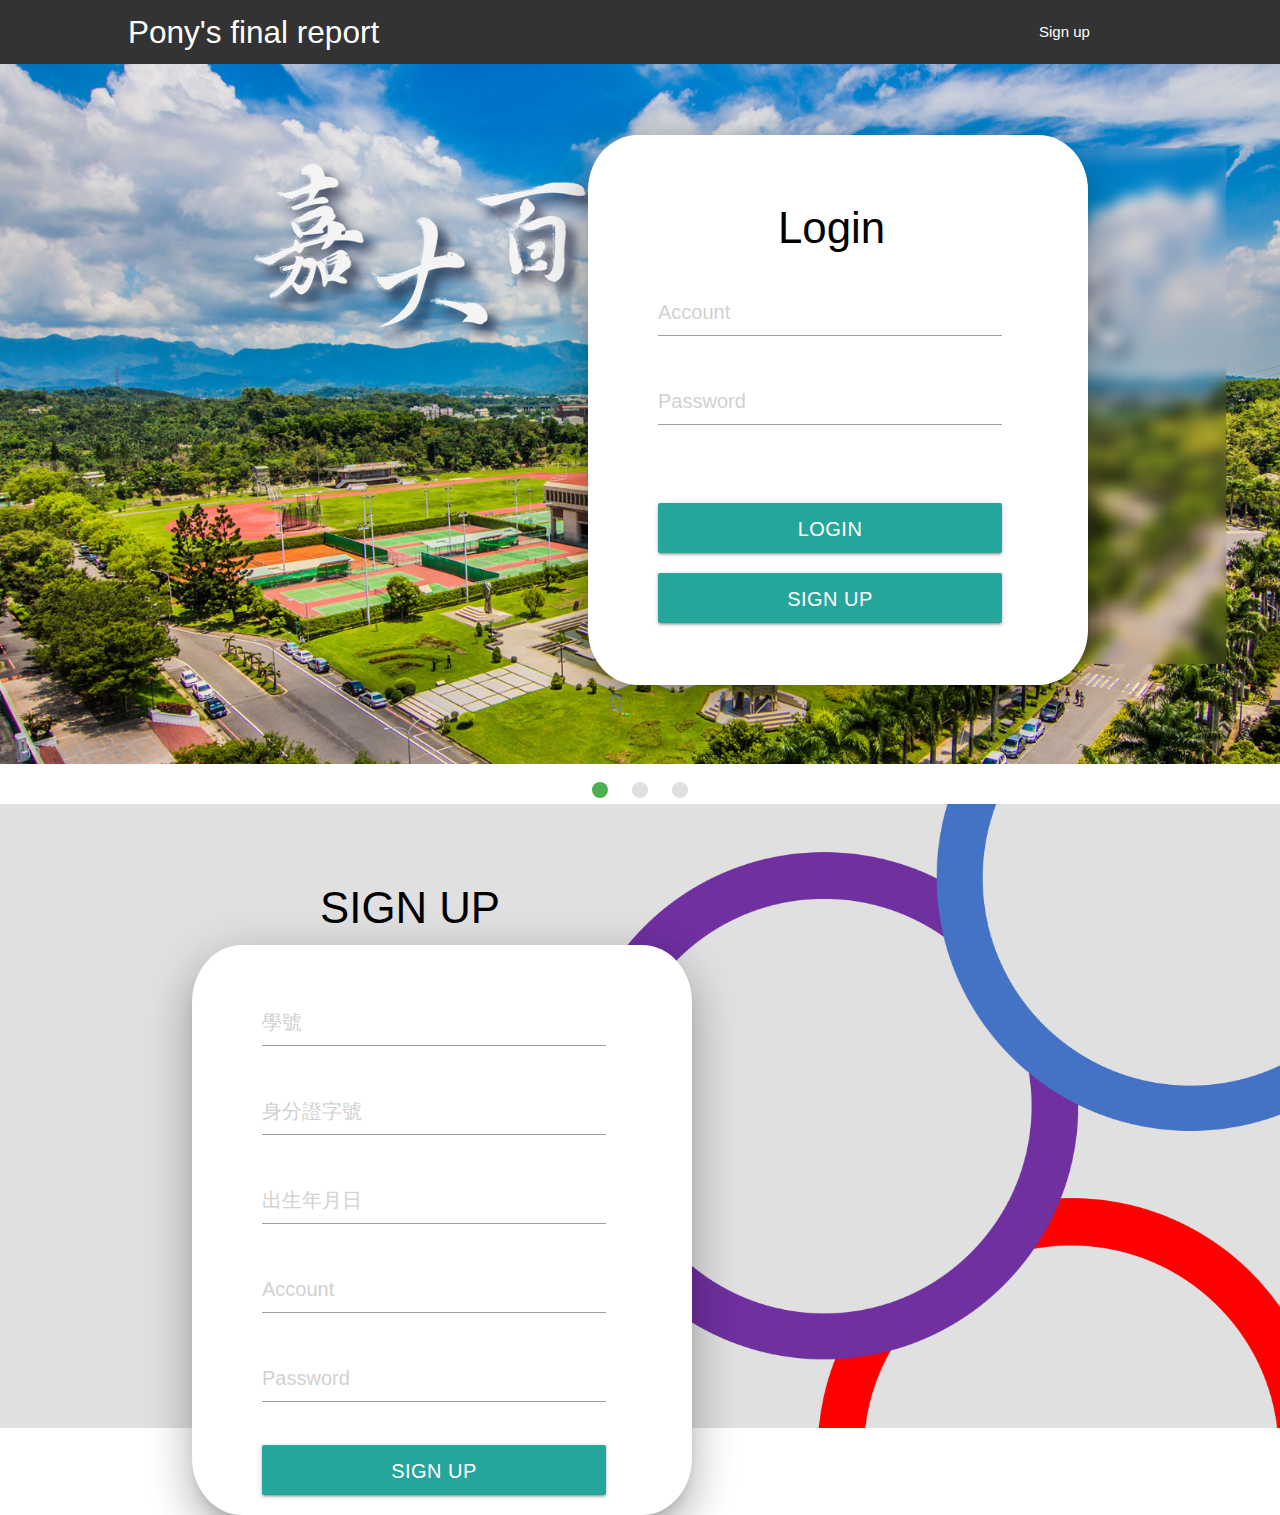
<file: html/index.html>
<!DOCTYPE html>
<html>
    <head>
        <title>final</title>
        <meta charset="UTF-8">
        <link rel="stylesheet" href="https://cdnjs.cloudflare.com/ajax/libs/materialize/1.0.0/css/materialize.min.css">
        <link href="https://fonts.googleapis.com/icon?family=Material+Icons" rel="stylesheet">
        <link rel="stylesheet" href="../css/index.css">
    </head>
    <body>
        <nav>
            <div class="nav-wrapper">
                <a href="http://127.0.0.1/final_report/html/index.html" class="brand-logo">Pony's final report</a>
                <ul id="nav-mobile" class="right hide-on-med-and-down">
                    <li><a id="nav_sign_up">Sign up</a></li>
                </ul>
            </div>
        </nav>
        
        <div class="slider">
            <ul class="slides">
                <li>
                    <img src="../image/slider_4.jpg"> <!-- random image -->
                </li>
                <li>
                    <img src="../image/slider_6.jpg"> <!-- random image -->
                </li>
                <li>
                    <img src="../image/slider_7.jpg"> <!-- random image -->
                </li>
            </ul>
        </div>
        <div id="login_panel_container" class="z-depth-5">
            <h3 style="color: black; font-family: sans-serif;padding-left: 120px;">Login</h3>
            <div class="input-field col s6">
                <input placeholder="Account" id="account" type="text" class="input_text">
            </div>
            <div class="input-field col s6">
                <input placeholder="Password" id="pwd" type="password" class="input_text">
            </div>
            <a class="waves-effect waves-light btn-small" style="margin-top: 55px" id="login">LOGIN</a>
            <a class="waves-effect waves-light btn-small" id="to_sign_up" style="margin-top: 20px;">SIGN UP</a>
        </div>

        <div id="section_2">
            <img src="../image/bg_pic.png">
            <h3 style="color: black; font-family: sans-serif;padding-left: 320px; position: absolute; top: 95%">SIGN UP</h3>
            <div id="sign_up_panel_container" class="z-depth-5">
                
                <div class="input-field col s6">
                    <input placeholder="學號" id="s_id" type="text" class="input_text">
                </div>
                <div class="input-field col s6">
                    <input placeholder="身分證字號" id="id" type="password" class="input_text">
                </div>
                <div class="input-field col s6">
                    <input placeholder="出生年月日" type="text" id="bDate" class="datepicker">
                </div>
                <div class="input-field col s6">
                    <input placeholder="Account" id="s_account" type="text" class="input_text">
                </div>
                <div class="input-field col s6">
                    <input placeholder="Password" id="s_pwd" type="password" class="input_text">
                </div>
                <a class="waves-effect waves-light btn-small" id="sign_up" style="margin-top: 20px;" type="submit">SIGN UP</a>
                
            </div>
        </div>




        







    
        
    </body>
    <script type="text/javascript" src="https://code.jquery.com/jquery-3.1.1.min.js"></script>
    <script src="../js/index.js"></script>
    <script src="https://cdnjs.cloudflare.com/ajax/libs/materialize/1.0.0/js/materialize.min.js"></script>
</html>
</file>
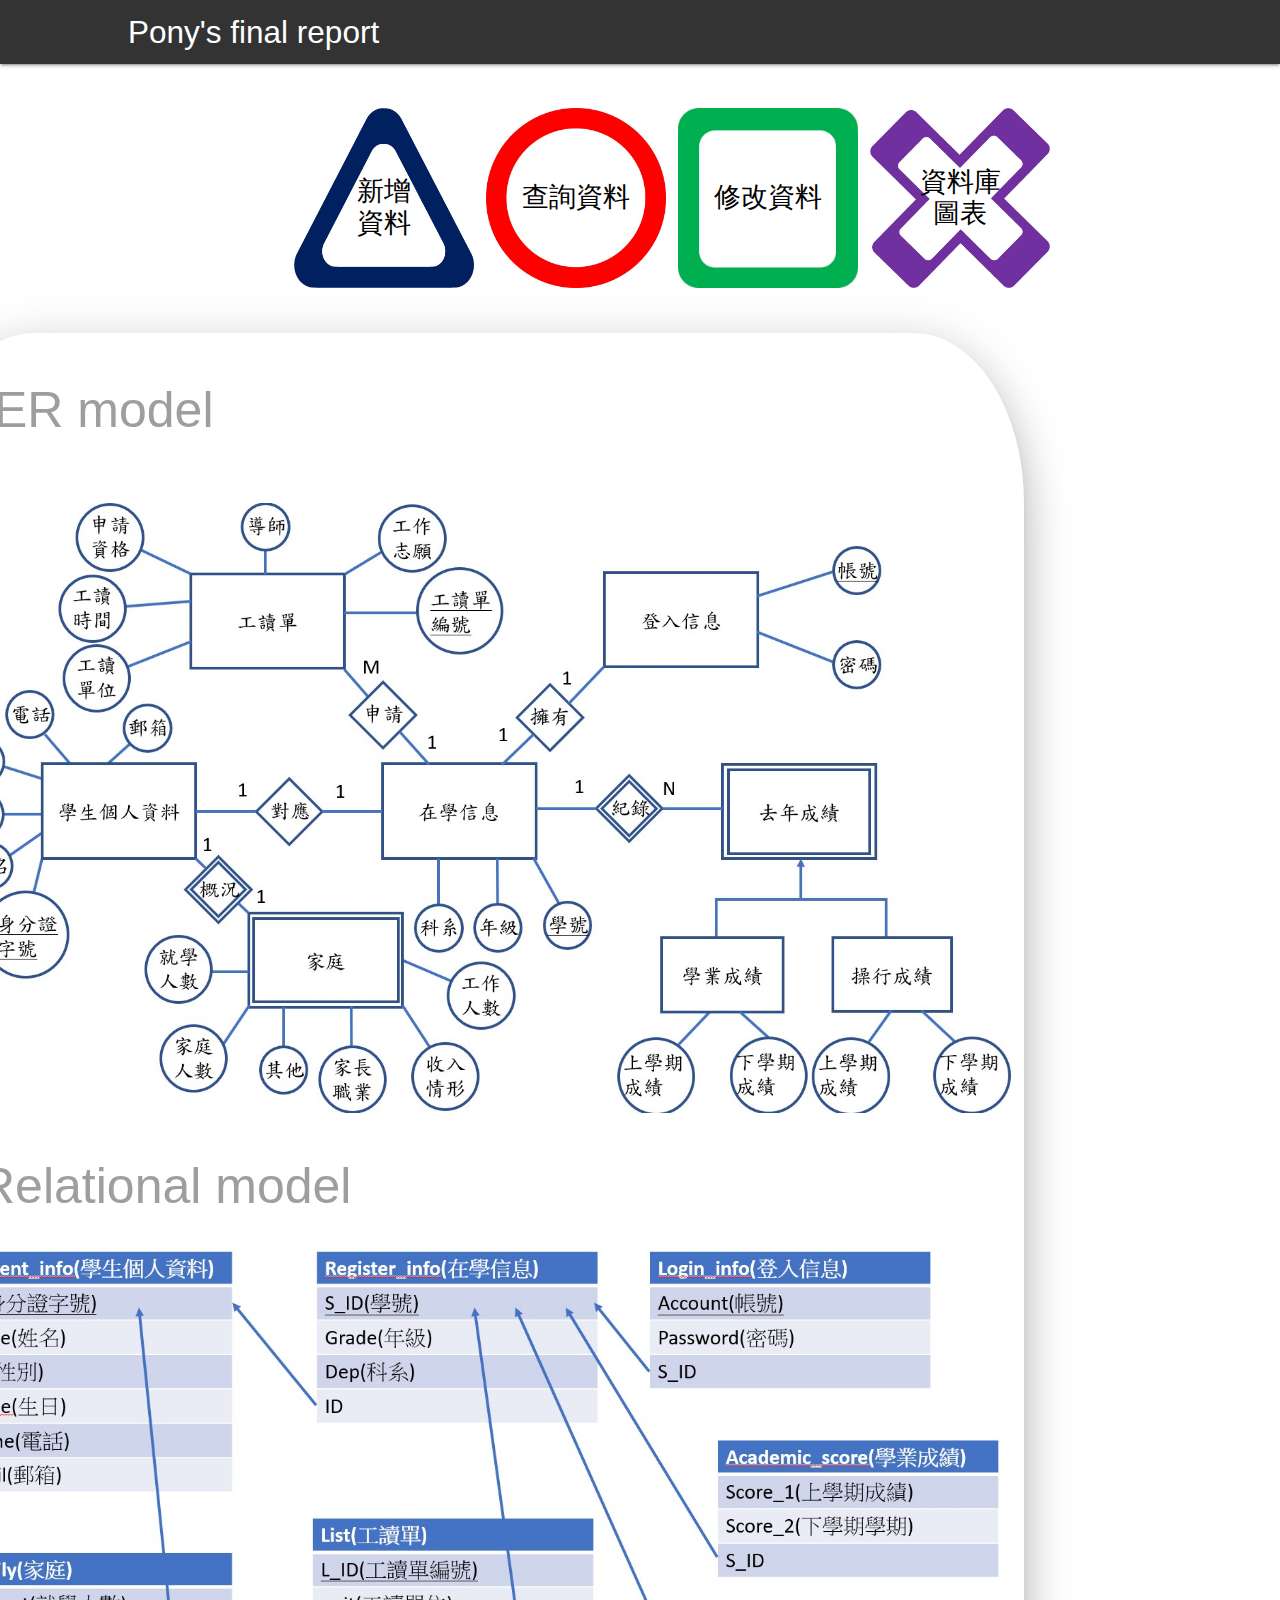
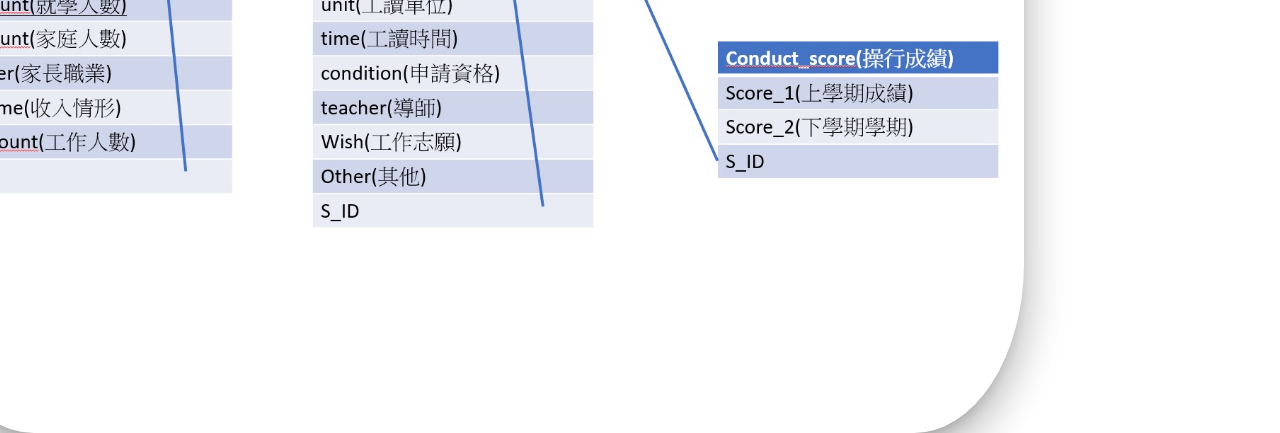
<file: html/diagram.html>
<!DOCTYPE html>
<html>
    <head>
        <title>final</title>
        <meta charset="UTF-8">
        <link rel="stylesheet" href="https://cdnjs.cloudflare.com/ajax/libs/materialize/1.0.0/css/materialize.min.css">
        <link href="https://fonts.googleapis.com/icon?family=Material+Icons" rel="stylesheet">
        <link rel="stylesheet" href="../css/diagram.css">
    </head>
    <body>
        <nav>
            <div class="nav-wrapper">
                <a href="http://127.0.0.1/final_report/html/index.html" class="brand-logo">Pony's final report</a>
            </div>
        </nav>
        <div id="icon_nav_container">
            <button id="icon_insert" class="icon_nav">新增<br>資料</button>
            <button id="icon_search" class="icon_nav">查詢資料</button>
            <button id="icon_modify" class="icon_nav">修改資料</button>
            <button id="icon_diagram" class="icon_nav">資料庫<br>圖表</button>
        </div>

        <div class="icon_bubble_triangle">
            <img src="../image/icon_triangle.jpg">
        </div>

        <div class="icon_bubble_circle">
            <img src="../image/icon_circle.jpg">
        </div>
        
        <div class="icon_bubble_square">
            <img src="../image/icon_square.jpg">
        </div>
        
        <div class="icon_bubble_cross">
            <img src="../image/icon_cross.jpg">
        </div>
        
        <div id="data_container" class="z-depth-5">
            <label>ER model</label>
            <img src="../image/er_model.jpg" id='er_model'>

            <label style="position: absolute; top: 48%;left: 5%;">Relational model</label>
            <img src="../image/relational_model.jpg" id='relational_model'>
        </div>



        







    
        
    </body>
    <script type="text/javascript" src="https://code.jquery.com/jquery-3.1.1.min.js"></script>
    <script src="../js/diagram.js"></script>
    <script src="https://cdnjs.cloudflare.com/ajax/libs/materialize/1.0.0/js/materialize.min.js"></script>
</html>
</file>
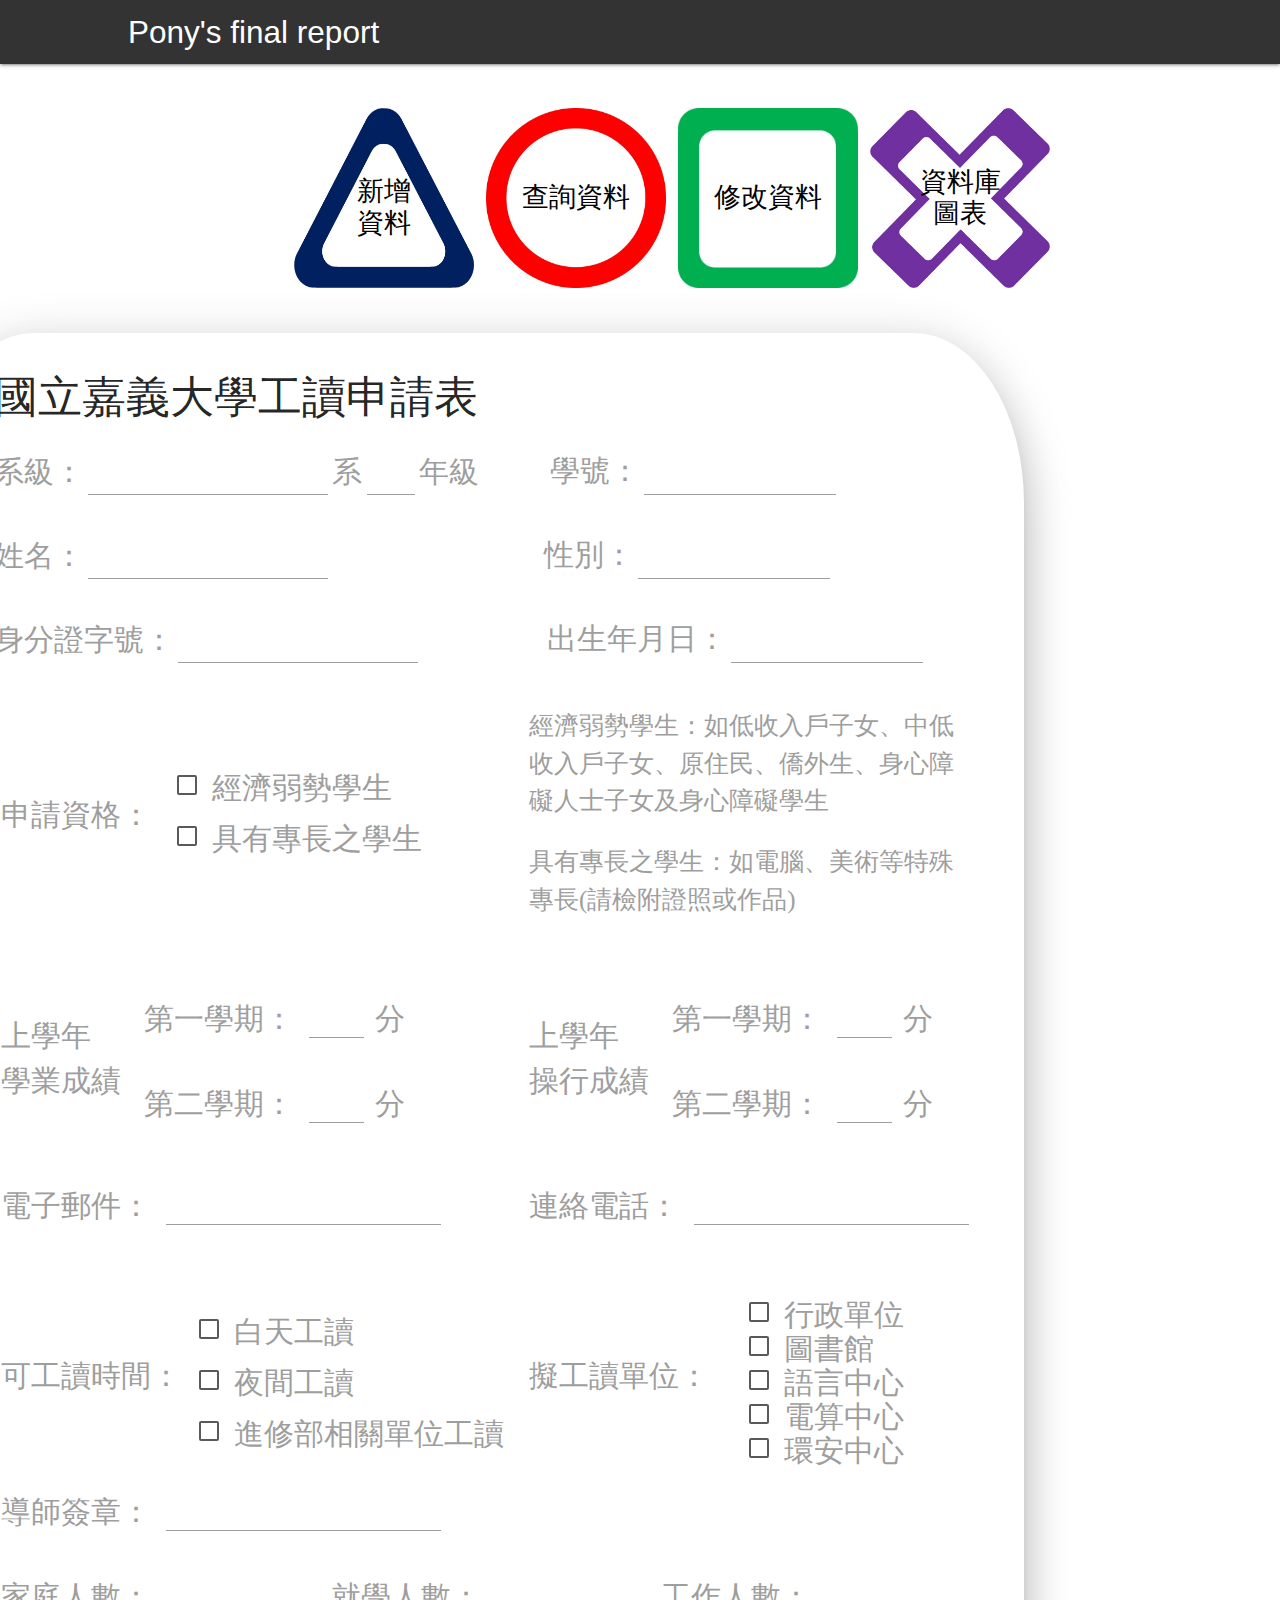
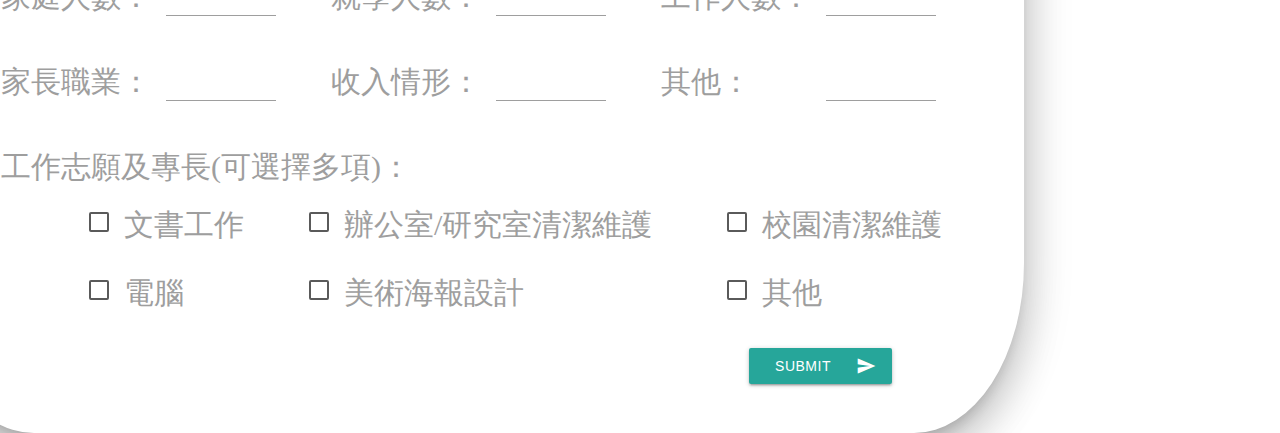
<file: html/insert.html>
<!DOCTYPE html>
<html>
    <head>
        <title>final</title>
        <meta charset="UTF-8">
        <link rel="stylesheet" href="https://cdnjs.cloudflare.com/ajax/libs/materialize/1.0.0/css/materialize.min.css">
        <link href="https://fonts.googleapis.com/icon?family=Material+Icons" rel="stylesheet">
        <link rel="stylesheet" href="../css/insert.css">
    </head>
    <body>
        <nav>
            <div class="nav-wrapper">
                <a href="http://127.0.0.1/final_report/html/index.html" class="brand-logo">Pony's final report</a>
            </div>
        </nav>
        <div id="icon_nav_container">
            <button id="icon_insert" class="icon_nav">新增<br>資料</button>
            <button id="icon_search" class="icon_nav">查詢資料</button>
            <button id="icon_modify" class="icon_nav">修改資料</button>
            <button id="icon_diagram" class="icon_nav">資料庫<br>圖表</button>
        </div>

        <div class="icon_bubble_triangle">
            <img src="../image/icon_triangle.jpg">
        </div>

        <div class="icon_bubble_circle">
            <img src="../image/icon_circle.jpg">
        </div>
        
        <div class="icon_bubble_square">
            <img src="../image/icon_square.jpg">
        </div>
        
        <div class="icon_bubble_cross">
            <img src="../image/icon_cross.jpg">
        </div>

        <div id="data_container" class="z-depth-5">
            <h3 style="margin-top: 0%; font-family:cursive;">國立嘉義大學工讀申請表</h3>
            
            <label for="dep">系級：</label>
            <input id="dep" type="text" class="input_text" style="width: 25%; padding-top: 10px;">
            <label for="dep">系</label>
            
            <input id="grade" type="text" class="input_text" style="width: 5%; padding-top: 10px; text-align: center;">
            <label for="grade">年級</label>

            <label for="S_ID" style="margin-left: 7%;">學號：</label>
            <input id="S_ID" type="text" class="input_text" style="width: 20%; padding-top: 10px;">

            <br>

            <label for="name">姓名：</label>
            <input id="name" type="text" class="input_text" style="width: 25%; padding-top: 30px;">

            <label for="sex" style="margin-left: 22%;">性別：</label>
            <input id="sex" type="text" class="input_text" style="width: 20%; padding-top: 30px;">

            <br>

            <label for="ID">身分證字號：</label>
            <input id="ID" type="password" class="input_text" style="width: 25%; padding-top: 30px;">

            <label for="bDate" style="margin-left: 13%;">出生年月日：</label>
            <input id="bDate" type="text" class="datepicker" style="width: 20%; padding-top: 30px;">

            <br>

            <label for="condition" style="position: absolute; top: 27%; left: 7%;">申請資格：</label>
            <label style="position: absolute; top: 26%; left: 23%; font-size: 20px; font-family: cursive;">
                <input type="checkbox" class="filled-in" name="condition" value="1"/>
                <span>經濟弱勢學生</span>
            </label>
            <label style="position: absolute; top: 29%; left: 23%; font-size: 20px; font-family: cursive;">
                <input type="checkbox" class="filled-in" name="condition" value="2"/>
                <span>具有專長之學生</span>
            </label>

            <label style="position: absolute; top: 22%; left: 55%; font-size: 25px; font-family: cursive; width: 40%;">經濟弱勢學生：如低收入戶子女、中低收入戶子女、原住民、僑外生、身心障礙人士子女及身心障礙學生</label>
            <label style="position: absolute; top: 30%; left: 55%; font-size: 25px; font-family: cursive; width: 40%;">具有專長之學生：如電腦、美術等特殊專長(請檢附證照或作品)</label>

            <label style="position: absolute; top: 40%; left: 7%; font-size: 30px; font-family: cursive; width: 40%;">上學年<br>學業成績</label>
            
            <label for="a_score_1" style="position: absolute; top:39%; left: 20%;">第一學期：</label>
            <input id="a_score_1" type="text" class="input_text" style="position: absolute; top:37%; left: 35%; width: 5%; padding-top: 30px;">
            <label for="a_score_1" style="position: absolute; top:39%; left: 41%;">分</label>

            <label for="a_score_2" style="position: absolute; top:44%; left: 20%;">第二學期：</label>
            <input id="a_score_2" type="text" class="input_text" style="position: absolute; top:42%; left: 35%; width: 5%; padding-top: 30px;">
            <label for="a_score_2" style="position: absolute; top:44%; left: 41%;">分</label>

            <label style="position: absolute; top: 40%; left: 55%; font-size: 30px; font-family: cursive; width: 40%;">上學年<br>操行成績</label>
            
            <label for="c_score_1" style="position: absolute; top:39%; left: 68%;">第一學期：</label>
            <input id="c_score_1" type="text" class="input_text" style="position: absolute; top:37%; left: 83%; width: 5%; padding-top: 30px;">
            <label for="c_score_1" style="position: absolute; top:39%; left: 89%;">分</label>

            <label for="c_score_2" style="position: absolute; top:44%; left: 68%;">第二學期：</label>
            <input id="c_score_2" type="text" class="input_text" style="position: absolute; top:42%; left: 83%; width: 5%; padding-top: 30px;">
            <label for="c_score_2" style="position: absolute; top:44%; left: 89%;">分</label>

            <label for="email" style="position: absolute; top: 50%; left: 7%;">電子郵件：</label>
            <input id="email" type="text" class="input_text" style="position: absolute; top: 48%; left: 22%; width: 25%; padding-top: 30px; ">

            <label for="phone" style="position: absolute; top: 50%; left: 55%;">連絡電話：</label>
            <input id="phone" type="text" class="input_text" style="position: absolute; top: 48%; left: 70%; width: 25%; padding-top: 30px; ">

            <label for="time" style="position: absolute; top: 60%; left: 7%;">可工讀時間：</label>
            <label style="position: absolute; top: 58%; left: 25%; font-size: 20px; font-family: cursive;">
                <input type="checkbox" class="filled-in" name="time" value="1"/>
                <span>白天工讀</span>
            </label>
            <label style="position: absolute; top: 61%; left: 25%; font-size: 20px; font-family: cursive;">
                <input type="checkbox" class="filled-in" name="time" value="2"/>
                <span>夜間工讀</span>
            </label>
            <label style="position: absolute; top: 64%; left: 25%; font-size: 20px; font-family: cursive;">
                <input type="checkbox" class="filled-in" name="time" value="3"/>
                <span>進修部相關單位工讀</span>
            </label>

            <label for="unit" style="position: absolute; top: 60%; left: 55%;">擬工讀單位：</label>
            <label style="position: absolute; top: 57%; left: 75%; font-size: 20px; font-family: cursive;">
                <input type="checkbox" class="filled-in" name="unit" value="1"/>
                <span>行政單位</span>
            </label>
            <label style="position: absolute; top: 59%; left: 75%; font-size: 20px; font-family: cursive;">
                <input type="checkbox" class="filled-in" name="unit" value="2"/>
                <span>圖書館</span>
            </label>
            <label style="position: absolute; top: 61%; left: 75%; font-size: 20px; font-family: cursive;">
                <input type="checkbox" class="filled-in" name="unit" value="3"/>
                <span>語言中心</span>
            </label>
            <label style="position: absolute; top: 63%; left: 75%; font-size: 20px; font-family: cursive;">
                <input type="checkbox" class="filled-in" name="unit" value="4"/>
                <span>電算中心</span>
            </label>
            <label style="position: absolute; top: 65%; left: 75%; font-size: 20px; font-family: cursive;">
                <input type="checkbox" class="filled-in" name="unit" value="5"/>
                <span>環安中心</span>
            </label>

            <label for="teacher" style="position: absolute; top: 68%; left: 7%;">導師簽章：</label>
            <input id="teacher" type="text" class="input_text" style="position: absolute; top: 66%; left: 22%; width: 25%; padding-top: 30px; ">

            <label for="f_count" style="position: absolute; top: 73%; left: 7%;">家庭人數：</label>
            <input id="f_count" type="text" class="input_text" style="position: absolute; top: 71%; left: 22%; width: 10%; padding-top: 30px; ">

            <label for="s_count" style="position: absolute; top: 73%; left: 37%;">就學人數：</label>
            <input id="s_count" type="text" class="input_text" style="position: absolute; top: 71%; left: 52%; width: 10%; padding-top: 30px; ">

            <label for="w_count" style="position: absolute; top: 73%; left: 67%;">工作人數：</label>
            <input id="w_count" type="text" class="input_text" style="position: absolute; top: 71%; left: 82%; width: 10%; padding-top: 30px; ">

            <label for="career" style="position: absolute; top: 78%; left: 7%;">家長職業：</label>
            <input id="career" type="text" class="input_text" style="position: absolute; top: 76%; left: 22%; width: 10%; padding-top: 30px; ">

            <label for="income" style="position: absolute; top: 78%; left: 37%;">收入情形：</label>
            <input id="income" type="text" class="input_text" style="position: absolute; top: 76%; left: 52%; width: 10%; padding-top: 30px; ">

            <label for="other" style="position: absolute; top: 78%; left: 67%;">其他：</label>
            <input id="other" type="text" class="input_text" style="position: absolute; top: 76%; left: 82%; width: 10%; padding-top: 30px; ">

            <label for="wish" style="position: absolute; top: 83%; left: 7%;">工作志願及專長(可選擇多項)：</label>
            <label style="position: absolute; top: 87%; left: 15%; font-size: 20px; font-family: cursive;">
                <input type="checkbox" class="filled-in" name="wish" value="1"/>
                <span>文書工作</span>
            </label>
            <label style="position: absolute; top: 87%; left: 35%; font-size: 20px; font-family: cursive;">
                <input type="checkbox" class="filled-in" name="wish" value="2"/>
                <span>辦公室/研究室清潔維護</span>
            </label>
            <label style="position: absolute; top: 87%; left: 73%; font-size: 20px; font-family: cursive;">
                <input type="checkbox" class="filled-in" name="wish" value="3"/>
                <span>校園清潔維護</span>
            </label>
            <label style="position: absolute; top: 91%; left: 15%; font-size: 20px; font-family: cursive;">
                <input type="checkbox" class="filled-in" name="wish" value="4"/>
                <span>電腦</span>
            </label>
            <label style="position: absolute; top: 91%; left: 35%; font-size: 20px; font-family: cursive;">
                <input type="checkbox" class="filled-in" name="wish" value="5"/>
                <span>美術海報設計</span>
            </label>
            <label style="position: absolute; top: 91%; left: 73%; font-size: 20px; font-family: cursive;">
                <input type="checkbox" class="filled-in" name="wish" value="6"/>
                <span>其他</span>
            </label>

            <a class="waves-effect waves-light btn" id="send"><i class="material-icons right">send</i>Submit</a>
            

        </div>



        







    
        
    </body>
    <script type="text/javascript" src="https://code.jquery.com/jquery-3.1.1.min.js"></script>
    <script src="../js/insert.js"></script>
    <script src="https://cdnjs.cloudflare.com/ajax/libs/materialize/1.0.0/js/materialize.min.js"></script>
</html>
</file>
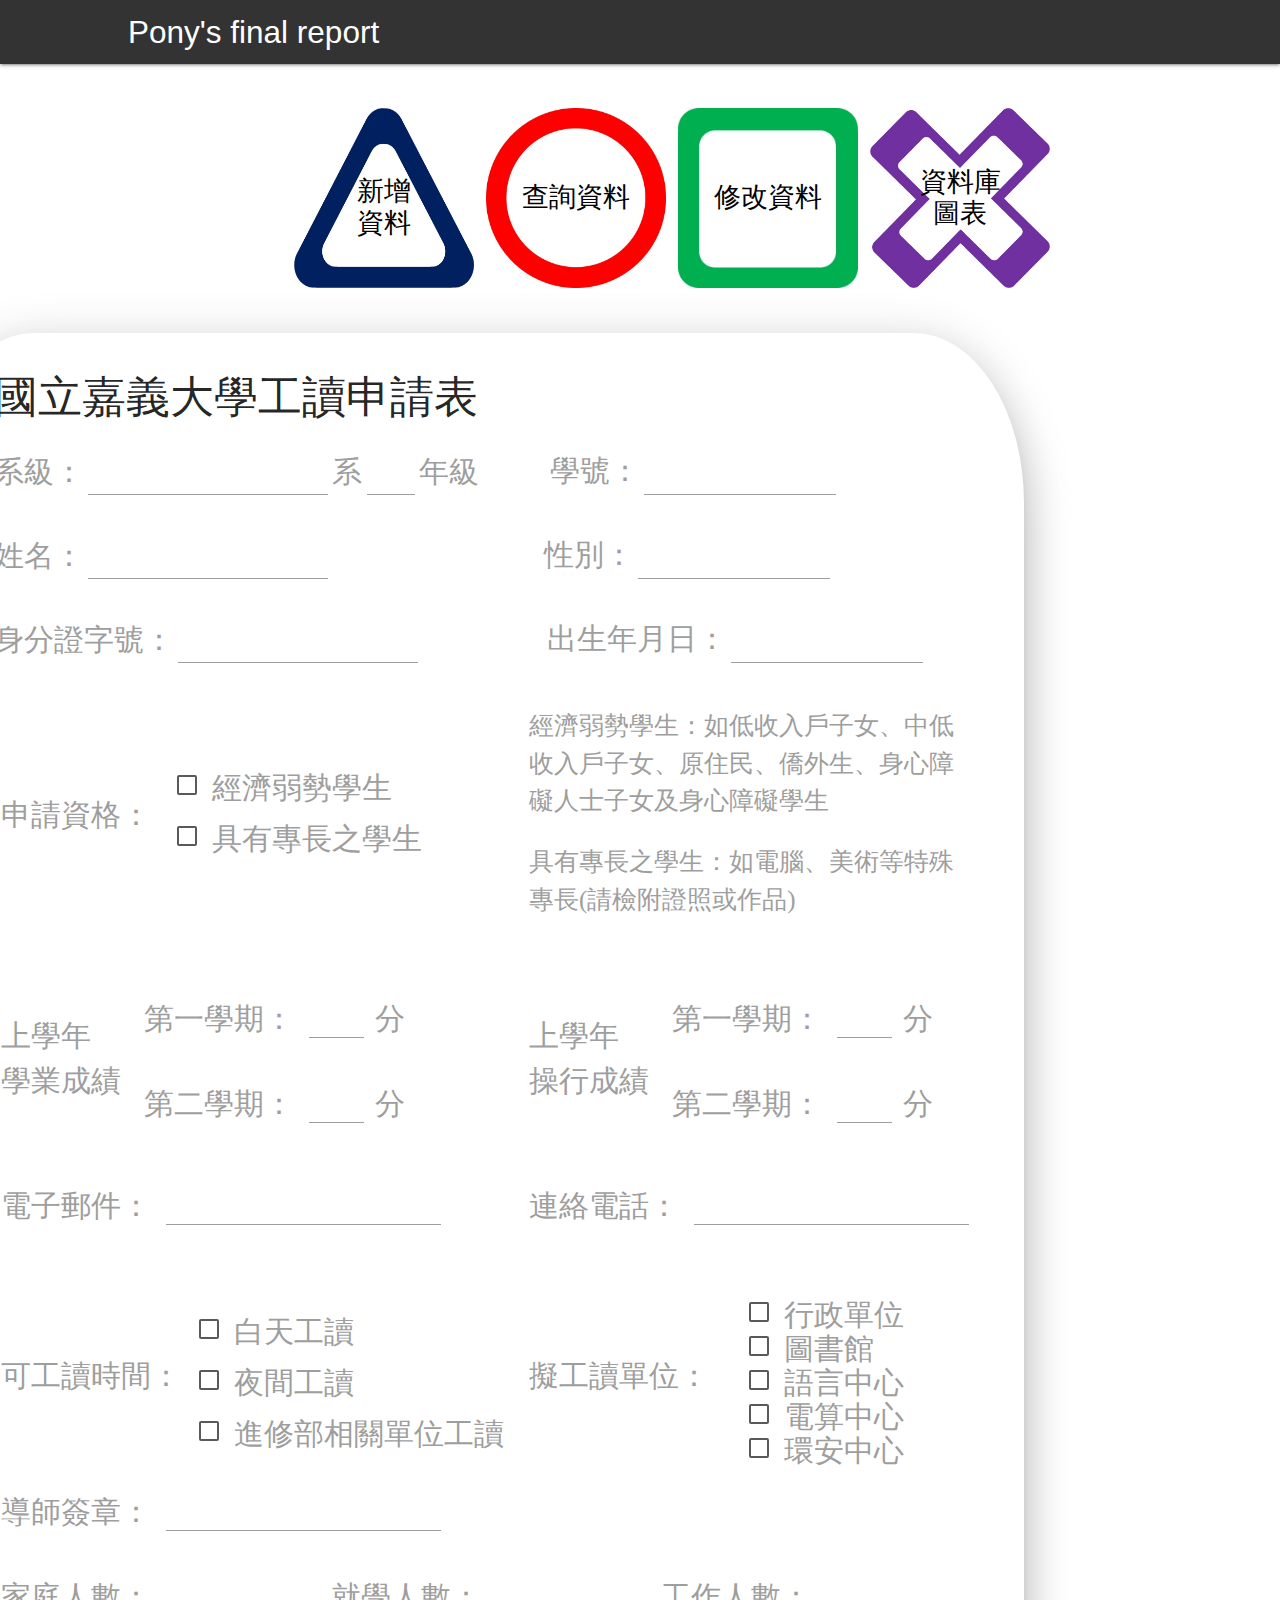
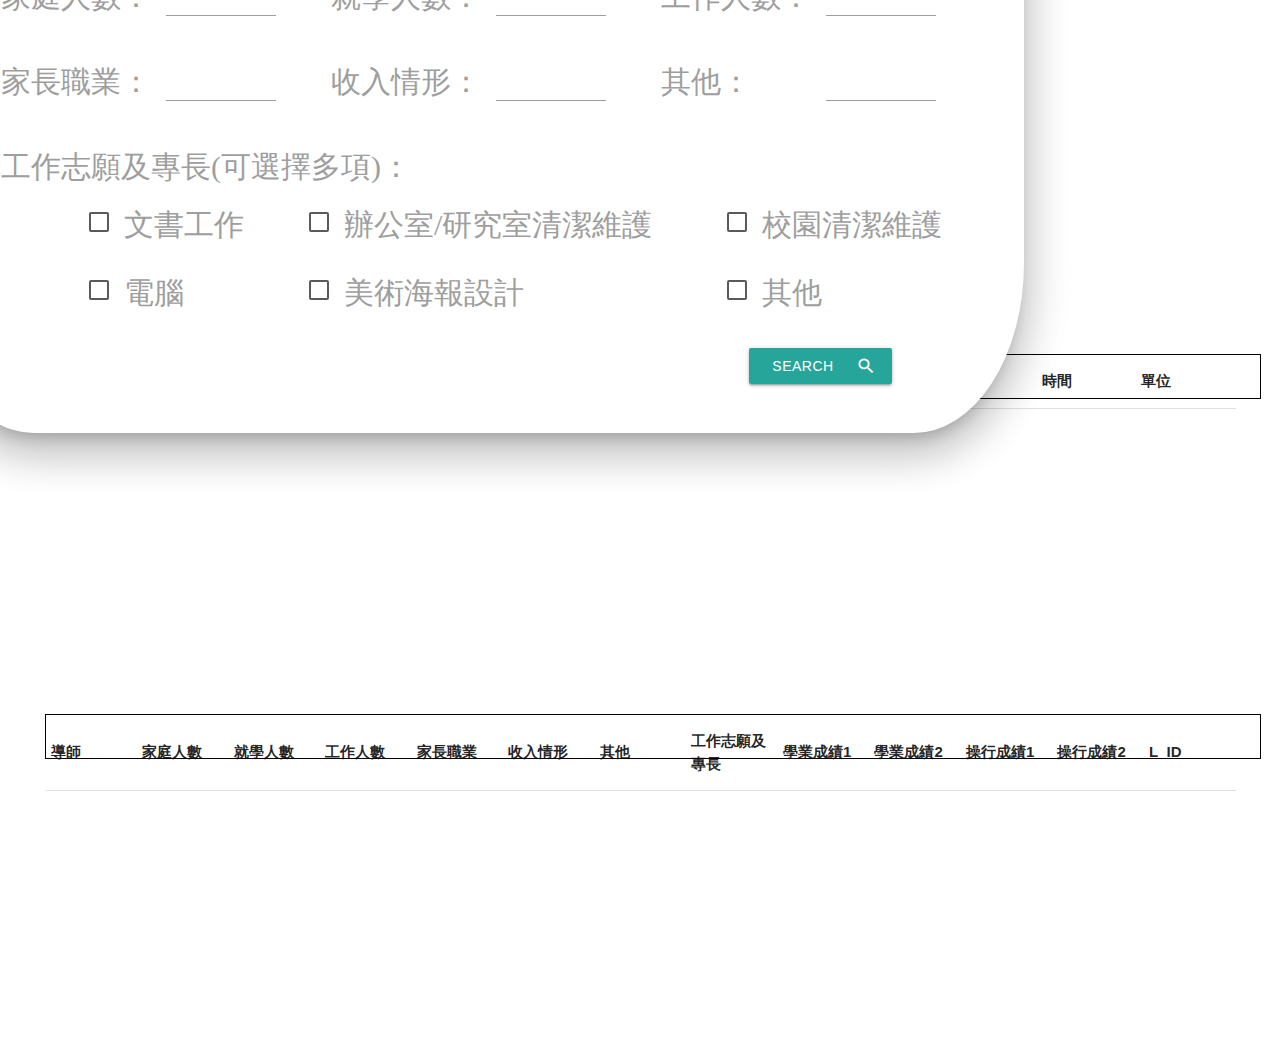
<file: html/search.html>
<!DOCTYPE html>
<html>
    <head>
        <title>final</title>
        <meta charset="UTF-8">
        <link rel="stylesheet" href="https://cdnjs.cloudflare.com/ajax/libs/materialize/1.0.0/css/materialize.min.css">
        <link href="https://fonts.googleapis.com/icon?family=Material+Icons" rel="stylesheet">
        <link rel="stylesheet" href="../css/search.css">
    </head>
    <body>
        <nav>
            <div class="nav-wrapper">
                <a href="http://127.0.0.1/final_report/html/index.html" class="brand-logo">Pony's final report</a>
            </div>
        </nav>
        <div id="icon_nav_container">
            <button id="icon_insert" class="icon_nav">新增<br>資料</button>
            <button id="icon_search" class="icon_nav">查詢資料</button>
            <button id="icon_modify" class="icon_nav">修改資料</button>
            <button id="icon_diagram" class="icon_nav">資料庫<br>圖表</button>
        </div>

        <div class="icon_bubble_triangle">
            <img src="../image/icon_triangle.jpg">
        </div>

        <div class="icon_bubble_circle">
            <img src="../image/icon_circle.jpg">
        </div>
        
        <div class="icon_bubble_square">
            <img src="../image/icon_square.jpg">
        </div>
        
        <div class="icon_bubble_cross">
            <img src="../image/icon_cross.jpg">
        </div>

        <div id="data_container" class="z-depth-5">
            <h3 style="margin-top: 0%; font-family:cursive;">國立嘉義大學工讀申請表</h3>
            
            <label for="dep">系級：</label>
            <input id="dep" type="text" class="input_text" style="width: 25%; padding-top: 10px;">
            <label for="dep">系</label>
            
            <input id="grade" type="text" class="input_text" style="width: 5%; padding-top: 10px; text-align: center;">
            <label for="grade">年級</label>

            <label for="S_ID" style="margin-left: 7%;">學號：</label>
            <input id="S_ID" type="text" class="input_text" style="width: 20%; padding-top: 10px;">

            <br>

            <label for="name">姓名：</label>
            <input id="name" type="text" class="input_text" style="width: 25%; padding-top: 30px;">

            <label for="sex" style="margin-left: 22%;">性別：</label>
            <input id="sex" type="text" class="input_text" style="width: 20%; padding-top: 30px;">

            <br>

            <label for="ID">身分證字號：</label>
            <input id="ID" type="password" class="input_text" style="width: 25%; padding-top: 30px;">

            <label for="bDate" style="margin-left: 13%;">出生年月日：</label>
            <input id="bDate" type="text" class="datepicker" style="width: 20%; padding-top: 30px;">

            <br>

            <label for="condition" style="position: absolute; top: 27%; left: 7%;">申請資格：</label>
            <label style="position: absolute; top: 26%; left: 23%; font-size: 20px; font-family: cursive;">
                <input type="checkbox" class="filled-in" name="condition" value="1"/>
                <span>經濟弱勢學生</span>
            </label>
            <label style="position: absolute; top: 29%; left: 23%; font-size: 20px; font-family: cursive;">
                <input type="checkbox" class="filled-in" name="condition" value="2"/>
                <span>具有專長之學生</span>
            </label>

            <label style="position: absolute; top: 22%; left: 55%; font-size: 25px; font-family: cursive; width: 40%;">經濟弱勢學生：如低收入戶子女、中低收入戶子女、原住民、僑外生、身心障礙人士子女及身心障礙學生</label>
            <label style="position: absolute; top: 30%; left: 55%; font-size: 25px; font-family: cursive; width: 40%;">具有專長之學生：如電腦、美術等特殊專長(請檢附證照或作品)</label>

            <label style="position: absolute; top: 40%; left: 7%; font-size: 30px; font-family: cursive; width: 40%;">上學年<br>學業成績</label>
            
            <label for="a_score_1" style="position: absolute; top:39%; left: 20%;">第一學期：</label>
            <input id="a_score_1" type="text" class="input_text" style="position: absolute; top:37%; left: 35%; width: 5%; padding-top: 30px;">
            <label for="a_score_1" style="position: absolute; top:39%; left: 41%;">分</label>

            <label for="a_score_2" style="position: absolute; top:44%; left: 20%;">第二學期：</label>
            <input id="a_score_2" type="text" class="input_text" style="position: absolute; top:42%; left: 35%; width: 5%; padding-top: 30px;">
            <label for="a_score_2" style="position: absolute; top:44%; left: 41%;">分</label>

            <label style="position: absolute; top: 40%; left: 55%; font-size: 30px; font-family: cursive; width: 40%;">上學年<br>操行成績</label>
            
            <label for="c_score_1" style="position: absolute; top:39%; left: 68%;">第一學期：</label>
            <input id="c_score_1" type="text" class="input_text" style="position: absolute; top:37%; left: 83%; width: 5%; padding-top: 30px;">
            <label for="c_score_1" style="position: absolute; top:39%; left: 89%;">分</label>

            <label for="c_score_2" style="position: absolute; top:44%; left: 68%;">第二學期：</label>
            <input id="c_score_2" type="text" class="input_text" style="position: absolute; top:42%; left: 83%; width: 5%; padding-top: 30px;">
            <label for="c_score_2" style="position: absolute; top:44%; left: 89%;">分</label>

            <label for="email" style="position: absolute; top: 50%; left: 7%;">電子郵件：</label>
            <input id="email" type="text" class="input_text" style="position: absolute; top: 48%; left: 22%; width: 25%; padding-top: 30px; ">

            <label for="phone" style="position: absolute; top: 50%; left: 55%;">連絡電話：</label>
            <input id="phone" type="text" class="input_text" style="position: absolute; top: 48%; left: 70%; width: 25%; padding-top: 30px; ">

            <label for="time" style="position: absolute; top: 60%; left: 7%;">可工讀時間：</label>
            <label style="position: absolute; top: 58%; left: 25%; font-size: 20px; font-family: cursive;">
                <input type="checkbox" class="filled-in" name="time" value="1"/>
                <span>白天工讀</span>
            </label>
            <label style="position: absolute; top: 61%; left: 25%; font-size: 20px; font-family: cursive;">
                <input type="checkbox" class="filled-in" name="time" value="2"/>
                <span>夜間工讀</span>
            </label>
            <label style="position: absolute; top: 64%; left: 25%; font-size: 20px; font-family: cursive;">
                <input type="checkbox" class="filled-in" name="time" value="3"/>
                <span>進修部相關單位工讀</span>
            </label>

            <label for="unit" style="position: absolute; top: 60%; left: 55%;">擬工讀單位：</label>
            <label style="position: absolute; top: 57%; left: 75%; font-size: 20px; font-family: cursive;">
                <input type="checkbox" class="filled-in" name="unit" value="1"/>
                <span>行政單位</span>
            </label>
            <label style="position: absolute; top: 59%; left: 75%; font-size: 20px; font-family: cursive;">
                <input type="checkbox" class="filled-in" name="unit" value="2"/>
                <span>圖書館</span>
            </label>
            <label style="position: absolute; top: 61%; left: 75%; font-size: 20px; font-family: cursive;">
                <input type="checkbox" class="filled-in" name="unit" value="3"/>
                <span>語言中心</span>
            </label>
            <label style="position: absolute; top: 63%; left: 75%; font-size: 20px; font-family: cursive;">
                <input type="checkbox" class="filled-in" name="unit" value="4"/>
                <span>電算中心</span>
            </label>
            <label style="position: absolute; top: 65%; left: 75%; font-size: 20px; font-family: cursive;">
                <input type="checkbox" class="filled-in" name="unit" value="5"/>
                <span>環安中心</span>
            </label>

            <label for="teacher" style="position: absolute; top: 68%; left: 7%;">導師簽章：</label>
            <input id="teacher" type="text" class="input_text" style="position: absolute; top: 66%; left: 22%; width: 25%; padding-top: 30px; ">

            <label for="f_count" style="position: absolute; top: 73%; left: 7%;">家庭人數：</label>
            <input id="f_count" type="text" class="input_text" style="position: absolute; top: 71%; left: 22%; width: 10%; padding-top: 30px; ">

            <label for="s_count" style="position: absolute; top: 73%; left: 37%;">就學人數：</label>
            <input id="s_count" type="text" class="input_text" style="position: absolute; top: 71%; left: 52%; width: 10%; padding-top: 30px; ">

            <label for="w_count" style="position: absolute; top: 73%; left: 67%;">工作人數：</label>
            <input id="w_count" type="text" class="input_text" style="position: absolute; top: 71%; left: 82%; width: 10%; padding-top: 30px; ">

            <label for="career" style="position: absolute; top: 78%; left: 7%;">家長職業：</label>
            <input id="career" type="text" class="input_text" style="position: absolute; top: 76%; left: 22%; width: 10%; padding-top: 30px; ">

            <label for="income" style="position: absolute; top: 78%; left: 37%;">收入情形：</label>
            <input id="income" type="text" class="input_text" style="position: absolute; top: 76%; left: 52%; width: 10%; padding-top: 30px; ">

            <label for="other" style="position: absolute; top: 78%; left: 67%;">其他：</label>
            <input id="other" type="text" class="input_text" style="position: absolute; top: 76%; left: 82%; width: 10%; padding-top: 30px; ">

            <label for="wish" style="position: absolute; top: 83%; left: 7%;">工作志願及專長(可選擇多項)：</label>
            <label style="position: absolute; top: 87%; left: 15%; font-size: 20px; font-family: cursive;">
                <input type="checkbox" class="filled-in" name="wish" value="1"/>
                <span>文書工作</span>
            </label>
            <label style="position: absolute; top: 87%; left: 35%; font-size: 20px; font-family: cursive;">
                <input type="checkbox" class="filled-in" name="wish" value="2"/>
                <span>辦公室/研究室清潔維護</span>
            </label>
            <label style="position: absolute; top: 87%; left: 73%; font-size: 20px; font-family: cursive;">
                <input type="checkbox" class="filled-in" name="wish" value="3"/>
                <span>校園清潔維護</span>
            </label>
            <label style="position: absolute; top: 91%; left: 15%; font-size: 20px; font-family: cursive;">
                <input type="checkbox" class="filled-in" name="wish" value="4"/>
                <span>電腦</span>
            </label>
            <label style="position: absolute; top: 91%; left: 35%; font-size: 20px; font-family: cursive;">
                <input type="checkbox" class="filled-in" name="wish" value="5"/>
                <span>美術海報設計</span>
            </label>
            <label style="position: absolute; top: 91%; left: 73%; font-size: 20px; font-family: cursive;">
                <input type="checkbox" class="filled-in" name="wish" value="6"/>
                <span>其他</span>
            </label>

            <a class="waves-effect waves-light btn" id="search"><i class="material-icons right">search</i>search</a>
            

        </div>

        <div class="table_container1">
            <table id="search_table1">
                <thead>
                    <tr>
                        <th>系所</th>
                        <th>年級</th>
                        <th>學號</th>
                        <th>姓名</th>
                        <th>性別</th>
                        <th>ID</th>
                        <th>bDate</th>
                        <th>email</th>
                        <th>phone</th>
                        <th>資格</th>
                        <th>時間</th>
                        <th>單位</th>
                        
                    </tr>
                </thead>
                <tbody>
                    
                </tbody>
            </table>
        </div>

        <div class="table_container2">
            <table id="search_table2">
                <thead>
                    <tr>
                        <th>導師</th>
                        <th>家庭人數</th>
                        <th>就學人數</th>
                        <th>工作人數</th>
                        <th>家長職業</th>
                        <th>收入情形</th>
                        <th>其他</th>
                        <th>工作志願及專長</th>
                        <th>學業成績1</th>
                        <th>學業成績2</th>
                        <th>操行成績1</th>
                        <th>操行成績2</th>
                        <th>L_ID</th>
                    </tr>
                </thead>
                <tbody>
                    
                </tbody>
            </table>
        </div>


        


    </div>


        







    
        
    </body>
    <script type="text/javascript" src="https://code.jquery.com/jquery-3.1.1.min.js"></script>
    <script src="../js/search.js"></script>
    <script src="https://cdnjs.cloudflare.com/ajax/libs/materialize/1.0.0/js/materialize.min.js"></script>
</html>
</file>
<file: css/index.css>
#nav-mobile{
    width: 20%;
    right: 40%;
    background-color: transparent;
}

.nav-wrapper>a{
    left: 10%;
    font-family: sans-serif;
}

nav{
    background-color: rgba(0, 0, 0, 0.8)
}
 
#login_panel_container{
    position: absolute;
    top: 15%;
    right: 15%;
    width: 500px;
    height: 550px;
    background-color: white;
    z-index: 2;
    border-radius: 10%;
    padding-left: 70px;
    padding-top: 40px; 
}

.btn-small{
    width: 80%;
    height: 50px;
    font-size: 20px;
    font-family: sans-serif;
    padding-top: 10px;
}

#sign_up_panel_container{
    position: absolute;
    top:105%;
    left: 15%;
    width: 500px;
    height: 570px;
    background-color: white;
    z-index: 2;
    border-radius: 10%;
    padding-left: 70px;
    padding-top: 20px;
}

#section_2>img{
    width: 100%;
    z-index: -1;
    border: 0;
}

#section_2{
    height: 500px;
}

input[type=text]:not(.browser-default){
    left: 10%;
    padding-top: 20px;
    font-size: 20px;
    width: 80%;
}

input[type=password]:not(.browser-default){
    left: 10%;
    padding-top: 20px;
    font-size: 20px;
    width: 80%;
}
</file>
<file: css/diagram.css>
nav{
    background-color: rgba(0, 0, 0, 0.8)
}

.nav-wrapper>a{
    left: 10%;
    font-family: sans-serif;
}



#icon_insert{
    background-image: url(../image/icon_triangle.jpg);
    background-size: 100% 100%;
    position: absolute;
    top: 12%;
    left: 23%;
    height: 180px;  
    width: 180px;
    border: 0;
    padding-top: 20px;
}

#icon_insert:hover{
    transform:translate(0px,-20px);
}

#icon_search{
    background-image: url(../image/icon_circle.jpg);
    background-size: 100% 100%;
    position: absolute;
    top: 12%;
    left: 38%;
    height: 180px;  
    width: 180px;
    border: 0;
}

#icon_search:hover{
    transform:translate(0px,-20px);
}

#icon_modify{
    background-image: url(../image/icon_square.jpg);
    background-size: 100% 100%;
    position: absolute;
    top: 12%;
    left: 53%;
    height: 180px;  
    width: 180px;
    border: 0;
}

#icon_modify:hover{
    transform:translate(0px,-20px);
}

#icon_diagram{
    background-image: url(../image/icon_cross.jpg);
    background-size: 100% 100%;
    position: absolute;
    top: 12%;
    left: 68%;
    height: 180px;  
    width: 180px;
    border: 0;
}

#icon_diagram:hover{
    transform:translate(0px,-20px);
}

#icon_nav_container>.icon_nav{
    font-size: 27px;
    font-family: cursive;
}

#data_container{
    position: absolute;
    top: 37%;
    right: 20%;
    width: 1100px;
    height: 1700px;
    background-color: white;
    z-index: 2;
    border-radius: 10%;
    padding-left: 70px;
    padding-top: 40px; 
    padding-right: 70px;
    margin-bottom: 3%;
}

label{
    font-size: 50px;
    font-family: sans-serif;
}

#er_model{
    position: absolute;
    top: 10%;
    left: 1%;
    width: 98%;
}

#relational_model{
    position: absolute;
    top: 53%;
    left: 1%;
    width: 98%;
}

.icon_bubble_triangle>img{
    overflow: hidden;
    position:absolute;
    bottom: 0;
    height: 180px;  
    width: 180px;
    z-index: -1;
    animation-name:icon_bubble_tri_key;
    animation-duration:10s;
    animation-fill-mode: forwards;
    animation-iteration-count: initial;
}

@keyframes icon_bubble_tri_key{
    from{
        bottom: 0px;
        left: 20px;
        transform: rotate(0deg);
    }
    to{
        bottom: 550px;
        left: 1600px;
        transform: rotate(360deg);
    }
}

.icon_bubble_circle>img{
    overflow: hidden;
    position:absolute;
    bottom: 0;
    height: 180px;  
    width: 180px;
    z-index: -1;
    animation-name:icon_bubble_cir_key;
    animation-duration:7s;
    animation-fill-mode: forwards;
    animation-iteration-count: initial;
}

@keyframes icon_bubble_cir_key{
    from{
        top: 0;
        left: 30px;

    }
    to{
        top: 650px;
        left: 150px;

    }
}

.icon_bubble_cross>img{
    overflow: hidden;
    position:absolute;
    bottom: 0;
    height: 180px;  
    width: 180px;
    z-index: -1;
    animation-name:icon_bubble_cro_key;
    animation-duration:8s;
    animation-fill-mode: forwards;
    animation-iteration-count: initial;
}

@keyframes icon_bubble_cro_key{
    from{
        bottom: 0;
        left: 1500px;
        transform: rotate(0deg);
    }
    to{
        bottom: 580px;
        left: 80px;
        transform: rotate(280deg);
    }
}

.icon_bubble_square>img{
    overflow: hidden;
    position:absolute;
    bottom: 0;
    height: 180px;  
    width: 180px;
    z-index: -1;
    animation-name:icon_bubble_squ_key;
    animation-duration:3s;
    animation-fill-mode: forwards;
    animation-iteration-count: initial;
}

@keyframes icon_bubble_squ_key{
    from{
        bottom: 0;
        right: 100px;
        transform: rotate(0deg);
    }
    to{
        bottom: 100px;
        right: 40px;
        transform: rotate(135deg);
    }
}
</file>
<file: css/insert.css>
nav{
    background-color: rgba(0, 0, 0, 0.8)
}

.nav-wrapper>a{
    left: 10%;
    font-family: sans-serif;
}


#icon_insert{
    background-image: url(../image/icon_triangle.jpg);
    background-size: 100% 100%;
    position: absolute;
    top: 12%;
    left: 23%;
    height: 180px;  
    width: 180px;
    border: 0;
    padding-top: 20px;
}

#icon_insert:hover{
    transform:translate(0px,-20px);
}

#icon_search{
    background-image: url(../image/icon_circle.jpg);
    background-size: 100% 100%;
    position: absolute;
    top: 12%;
    left: 38%;
    height: 180px;  
    width: 180px;
    border: 0;
}

#icon_search:hover{
    transform:translate(0px,-20px);
}

#icon_modify{
    background-image: url(../image/icon_square.jpg);
    background-size: 100% 100%;
    position: absolute;
    top: 12%;
    left: 53%;
    height: 180px;  
    width: 180px;
    border: 0;
}

#icon_modify:hover{
    transform:translate(0px,-20px);
}

#icon_diagram{
    background-image: url(../image/icon_cross.jpg);
    background-size: 100% 100%;
    position: absolute;
    top: 12%;
    left: 68%;
    height: 180px;  
    width: 180px;
    border: 0;
}

#icon_diagram:hover{
    transform:translate(0px,-20px);
}

#icon_nav_container>.icon_nav{
    font-size: 27px;
    font-family: cursive;
}

#data_container{
    position: absolute;
    top: 37%;
    right: 20%;
    width: 1100px;
    height: 1700px;
    background-color: white;
    z-index: 2;
    border-radius: 10%;
    padding-left: 70px;
    padding-top: 40px; 
    padding-right: 70px;
    margin-bottom: 3%;
}

label{
    font-size: 30px;
    font-family: cursive;
}

input[type=text]:not(.browser-default){
    left: 10%;
    padding-top: 20px;
    font-size: 30px;
    width: 80%;
    font-family: cursive;
}

input[type=password]:not(.browser-default){
    left: 10%;
    padding-top: 20px;
    font-size: 30px;
    width: 80%;
    font-family: cursive;
}


[type="checkbox"]+span:not(.lever){
    font-size: 30px;
    font-family: cursive;
}


#send{
    position: absolute;
    top: 95%;
    left: 75%;
    width: 13%;
}

.icon_bubble_triangle>img{
    overflow: hidden;
    position:absolute;
    bottom: 0;
    height: 180px;  
    width: 180px;
    z-index: -1;
    animation-name:icon_bubble_tri_key;
    animation-duration:10s;
    animation-fill-mode: forwards;
    animation-iteration-count: initial;
}

@keyframes icon_bubble_tri_key{
    from{
        bottom: 0px;
        left: 20px;
        transform: rotate(0deg);
    }
    to{
        bottom: 550px;
        left: 1600px;
        transform: rotate(360deg);
    }
}

.icon_bubble_circle>img{
    overflow: hidden;
    position:absolute;
    bottom: 0;
    height: 180px;  
    width: 180px;
    z-index: -1;
    animation-name:icon_bubble_cir_key;
    animation-duration:7s;
    animation-fill-mode: forwards;
    animation-iteration-count: initial;
}

@keyframes icon_bubble_cir_key{
    from{
        top: 0;
        left: 30px;

    }
    to{
        top: 650px;
        left: 150px;

    }
}

.icon_bubble_cross>img{
    overflow: hidden;
    position:absolute;
    bottom: 0;
    height: 180px;  
    width: 180px;
    z-index: -1;
    animation-name:icon_bubble_cro_key;
    animation-duration:8s;
    animation-fill-mode: forwards;
    animation-iteration-count: initial;
}

@keyframes icon_bubble_cro_key{
    from{
        bottom: 0;
        left: 1500px;
        transform: rotate(0deg);
    }
    to{
        bottom: 580px;
        left: 80px;
        transform: rotate(280deg);
    }
}

.icon_bubble_square>img{
    overflow: hidden;
    position:absolute;
    bottom: 0;
    height: 180px;  
    width: 180px;
    z-index: -1;
    animation-name:icon_bubble_squ_key;
    animation-duration:3s;
    animation-fill-mode: forwards;
    animation-iteration-count: initial;
}

@keyframes icon_bubble_squ_key{
    from{
        bottom: 0;
        right: 100px;
        transform: rotate(0deg);
    }
    to{
        bottom: 100px;
        right: 40px;
        transform: rotate(135deg);
    }
}
</file>
<file: css/search.css>
nav{
    background-color: rgba(0, 0, 0, 0.8)
}

.nav-wrapper>a{
    left: 10%;
    font-family: sans-serif;
}


#icon_insert{
    background-image: url(../image/icon_triangle.jpg);
    background-size: 100% 100%;
    position: absolute;
    top: 12%;
    left: 23%;
    height: 180px;  
    width: 180px;
    border: 0;
    padding-top: 20px;
}

#icon_insert:hover{
    transform:translate(0px,-20px);
}

#icon_search{
    background-image: url(../image/icon_circle.jpg);
    background-size: 100% 100%;
    position: absolute;
    top: 12%;
    left: 38%;
    height: 180px;  
    width: 180px;
    border: 0;
}

#icon_search:hover{
    transform:translate(0px,-20px);
}

#icon_modify{
    background-image: url(../image/icon_square.jpg);
    background-size: 100% 100%;
    position: absolute;
    top: 12%;
    left: 53%;
    height: 180px;  
    width: 180px;
    border: 0;
}

#icon_modify:hover{
    transform:translate(0px,-20px);
}

#icon_diagram{
    background-image: url(../image/icon_cross.jpg);
    background-size: 100% 100%;
    position: absolute;
    top: 12%;
    left: 68%;
    height: 180px;  
    width: 180px;
    border: 0;
}

#icon_diagram:hover{
    transform:translate(0px,-20px);
}

#icon_nav_container>.icon_nav{
    font-size: 27px;
    font-family: cursive;
}

#data_container{
    position: absolute;
    top: 37%;
    right: 20%;
    width: 1100px;
    height: 1700px;
    background-color: white;
    z-index: 2;
    border-radius: 10%;
    padding-left: 70px;
    padding-top: 40px; 
    padding-right: 70px;
    margin-bottom: 3%;
}

label{
    font-size: 30px;
    font-family: cursive;
}

input[type=text]:not(.browser-default){
    left: 10%;
    padding-top: 20px;
    font-size: 30px;
    width: 80%;
    font-family: cursive;
}

input[type=password]:not(.browser-default){
    left: 10%;
    padding-top: 20px;
    font-size: 30px;
    width: 80%;
    font-family: cursive;
}


[type="checkbox"]+span:not(.lever){
    font-size: 30px;
    font-family: cursive;
}


#search{
    position: absolute;
    top: 95%;
    left: 75%;
    width: 13%;
}


.table_container1{
    position: absolute;
    top: 210%;
    left: 2%;
    border: 1px solid black;
    margin-left: 1.5%;
    margin-top: 5%;
    height: 5%;
    width: 95%;
}

#search_table1>thead>tr{
    display: table;
    width: 98%;
    table-layout: fixed;
}
#search_table1>tbody{
    display: block;
    height: 271px;
    overflow-y: scroll;
}
#search_table1>tbody>tr{
    display: table;
    width: 100%;
    table-layout: fixed;
}

#search_table1>tbody>tr:hover {
    background-color: rgb(178,223,219);
}

#search_table1>tbody>tr.selected {
    background-color: rgb(128,203,196);
}


.table_container2{
    position: absolute;
    top: 250%;
    left: 2%;
    border: 1px solid black;
    margin-left: 1.5%;
    margin-top: 5%;
    height: 5%;
    width: 95%;
}

#search_table2>thead>tr{
    display: table;
    width: 98%;
    table-layout: fixed;
}
#search_table2>tbody{
    display: block;
    height: 271px;
    overflow-y: scroll;
}

#search_table2>tbody>tr{
    display: table;
    width: 100%;
    table-layout: fixed;
}

#search_table2>tbody>tr:hover{
    background-color: rgb(178,223,219);
}

#search_table2>tbody>tr.selected{
    background-color: rgb(128,203,196);
}




.icon_bubble_triangle>img{
    overflow: hidden;
    position:absolute;
    bottom: 0;
    height: 180px;  
    width: 180px;
    z-index: -1;
    animation-name:icon_bubble_tri_key;
    animation-duration:10s;
    animation-fill-mode: forwards;
    animation-iteration-count: initial;
}

@keyframes icon_bubble_tri_key{
    from{
        bottom: 0px;
        left: 20px;
        transform: rotate(0deg);
    }
    to{
        bottom: 550px;
        left: 1600px;
        transform: rotate(360deg);
    }
}

.icon_bubble_circle>img{
    overflow: hidden;
    position:absolute;
    bottom: 0;
    height: 180px;  
    width: 180px;
    z-index: -1;
    animation-name:icon_bubble_cir_key;
    animation-duration:7s;
    animation-fill-mode: forwards;
    animation-iteration-count: initial;
}

@keyframes icon_bubble_cir_key{
    from{
        top: 0;
        left: 30px;

    }
    to{
        top: 650px;
        left: 150px;

    }
}

.icon_bubble_cross>img{
    overflow: hidden;
    position:absolute;
    bottom: 0;
    height: 180px;  
    width: 180px;
    z-index: -1;
    animation-name:icon_bubble_cro_key;
    animation-duration:8s;
    animation-fill-mode: forwards;
    animation-iteration-count: initial;
}

@keyframes icon_bubble_cro_key{
    from{
        bottom: 0;
        left: 1500px;
        transform: rotate(0deg);
    }
    to{
        bottom: 580px;
        left: 80px;
        transform: rotate(280deg);
    }
}

.icon_bubble_square>img{
    overflow: hidden;
    position:absolute;
    bottom: 0;
    height: 180px;  
    width: 180px;
    z-index: -1;
    animation-name:icon_bubble_squ_key;
    animation-duration:3s;
    animation-fill-mode: forwards;
    animation-iteration-count: initial;
}

@keyframes icon_bubble_squ_key{
    from{
        bottom: 0;
        right: 100px;
        transform: rotate(0deg);
    }
    to{
        bottom: 100px;
        right: 40px;
        transform: rotate(135deg);
    }
}








/* width */
::-webkit-scrollbar {
    width: 10px;
  }
  
  /* Track */
  ::-webkit-scrollbar-track {
    background: #f1f1f1;
  }
  
  /* Handle */
  ::-webkit-scrollbar-thumb {
    background: #888;
  }
  
  /* Handle on hover */
  ::-webkit-scrollbar-thumb:hover {
    background: #555;
  }
</file>
